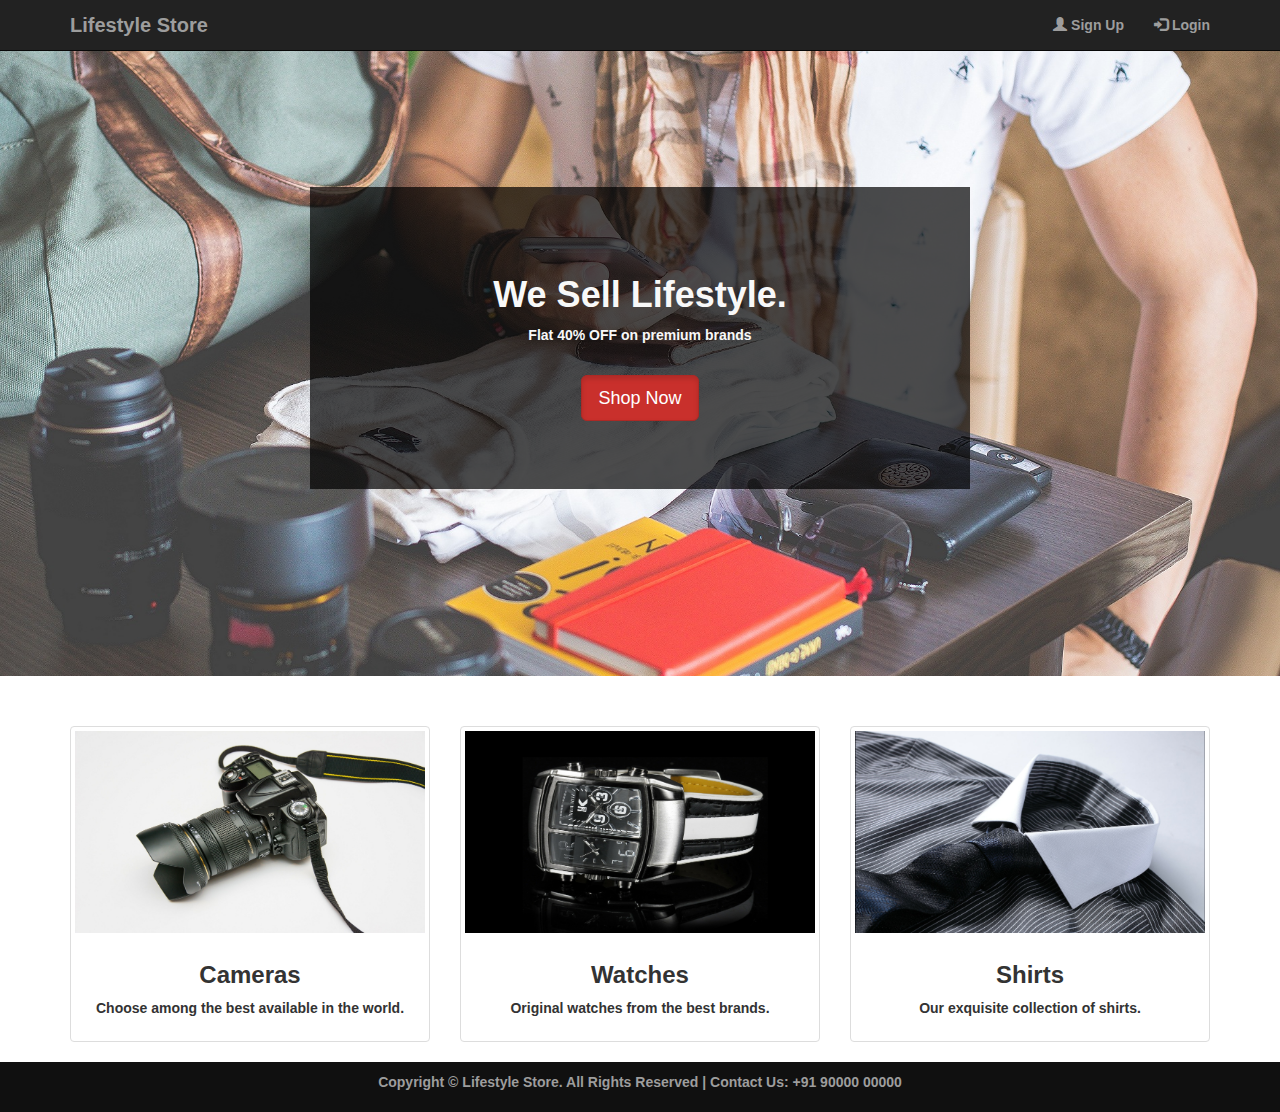
<file: index.html>
<!DOCTYPE html> 
<html>
<head> 
    <meta name="viewport" content="width=device-width, initial-scale=1">
        <title>Welcome | Life Style Store</title>
        <!-- Bootstrap Core CSS -->
        <link href="css/bootstrap.css" rel="stylesheet">
        <!-- Custom CSS -->
        <link href="index.css" rel="stylesheet">
        <!-- jQuery -->
        <script src="js/jquery.js"></script>
        <!-- Bootstrap Core JavaScript -->
        <script src="js/bootstrap.min.js"></script> 
</head> 

<body style="padding-top: 50px;"> 
    <!-- Header -->
     <div class="navbar navbar-inverse navbar-fixed-top">
            <div class="container">
                <div class="navbar-header">
                    <button type="button" class="navbar-toggle" data-toggle="collapse" data-target="#myNavbar">
                        <span class="icon-bar"></span>
                        <span class="icon-bar"></span>
                        <span class="icon-bar"></span>                        
                    </button>
                    <a class="navbar-brand" href="index.html">Lifestyle Store</a>
                </div>
                <div class="collapse navbar-collapse" id="myNavbar">
                    <ul class="nav navbar-nav navbar-right">
                        <li><a href="signup.html"><span class="glyphicon glyphicon-user"></span> Sign Up</a></li>
                        <li><a href="login.html"><span class="glyphicon glyphicon-log-in"></span> Login</a></li>
                    </ul>
                </div>
            </div>
        </div>
    <!--Header end-->
   
    <div id="content">
        <!--Main banner image-->
    <div id="banner_image">
        <div class="container">
            <center>
            <div id="banner_content">
                <h1>We Sell Lifestyle.</h1>
                <p>Flat 40% OFF on premium brands</p>
                <br>
                <a href="products.html" class="btn btn-danger btn-lg active">Shop Now</a>
            </div>
            </center>
        </div>
    </div>
    <!--Main banner image end-->
    
    <!--Item categories listing-->
            <div class="container">
                <div class="row text-center" id="item_list">
                    <div class="col-sm-4">
                        <a href="products.html#cameras" >
                            <div class="thumbnail">
                                <img src="img/camera.jpg" alt="">
                                <div class="caption">
                                    <h3>Cameras</h3>
                                    <p>Choose among the best available in the world.</p>
                                </div>
                            </div> 
                        </a>
                    </div>

                    <div class="col-sm-4">
                        <a href="products.html#watches" >
                            <div class="thumbnail">
                                <img src="img/watch.jpg" alt="">
                                <div class="caption">
                                    <h3>Watches</h3>
                                    <p>Original watches from the best brands.</p>
                                </div>
                            </div> 
                        </a>
                    </div>

                    <div class="col-sm-4">
                        <a href="products.html#shirts" >
                            <div class="thumbnail">
                                <img src="img/shirt.jpg" alt="">
                                <div class="caption">
                                    <h3>Shirts</h3>
                                    <p>Our exquisite collection of shirts.</p>
                                </div>
                            </div>
                        </a>
                    </div>
                </div>
            </div>
            <!--Item categories listing end-->
        </div>
    
        <!--Footer-->
        <footer>
            <div class="container">
                <center>
                    <p>Copyright &copy; Lifestyle Store. All Rights Reserved  |  Contact Us: +91 90000 00000</p>	
                </center>
            </div>
        </footer>
        <!--Footer end-->
    </body> 
</html>
</file>
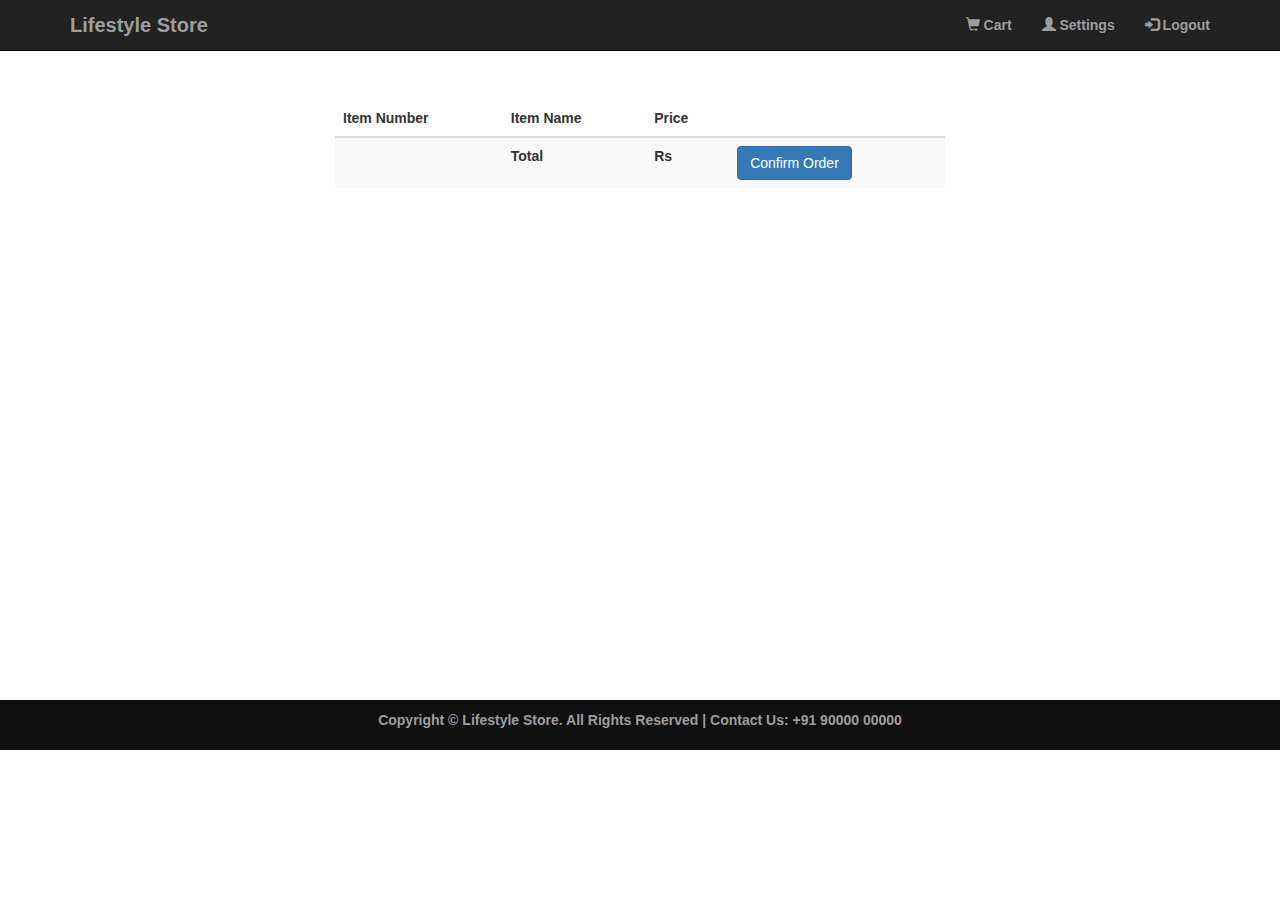
<file: cart.html>
<!DOCTYPE html>
<html lang="en">
    <head>
        <meta name="viewport" content="width=device-width, initial-scale=1">
        <title>Cart | Life Style Store</title>
        <link href="css/bootstrap.css" rel="stylesheet">
        <link href="index.css" rel="stylesheet">
        <script src="js/jquery.js"></script>
        <script src="js/bootstrap.min.js"></script>
    </head>
    <body>
        <div class="container-fluid" id="content">
            <div class="navbar navbar-inverse navbar-fixed-top">
                <div class="container">
                    <div class="navbar-header">
                        <button type="button" class="navbar-toggle" data-toggle="collapse" data-target="#myNavbar">
                            <span class="icon-bar"></span>
                            <span class="icon-bar"></span>
                            <span class="icon-bar"></span>                        
                        </button>
                        <a class="navbar-brand" href="index.html">Lifestyle Store</a>
                    </div>
                    <div class="collapse navbar-collapse" id="myNavbar">
                        <ul class="nav navbar-nav navbar-right">
                            <li><a href = "cart.html"><span class = "glyphicon glyphicon-shopping-cart"></span> Cart </a></li>
                            <li><a href = "settings.html"><span class = "glyphicon glyphicon-user"></span> Settings</a></li>
                            <li><a href = ""><span class = "glyphicon glyphicon-log-in"></span> Logout</a></li>
                        </ul>
                    </div>
                </div>
            </div>
            <div class="row decor_bg">
                <div class="col-md-6 col-md-offset-3">
                    <table class="table table-striped">
                        <thead>
                            <tr>
                                <th>Item Number</th>
                                <th>Item Name</th>
                                <th>Price</th>
                                <th></th>
                            </tr>
                        </thead>
                        <tbody>
                            <tr>
                                <td></td><td>Total</td><td>Rs </td><td><a href='success.html' class='btn btn-primary'>Confirm Order</a></td>
                            </tr>
                        </tbody>
                    </table>
                </div>
            </div>
        </div>
        <footer>
            <div class="container">
                <center>
                    <p>Copyright &copy; Lifestyle Store. All Rights Reserved  |  Contact Us: +91 90000 00000</p>	
                </center>
            </div>
        </footer>
    </body>
</html>
</file>
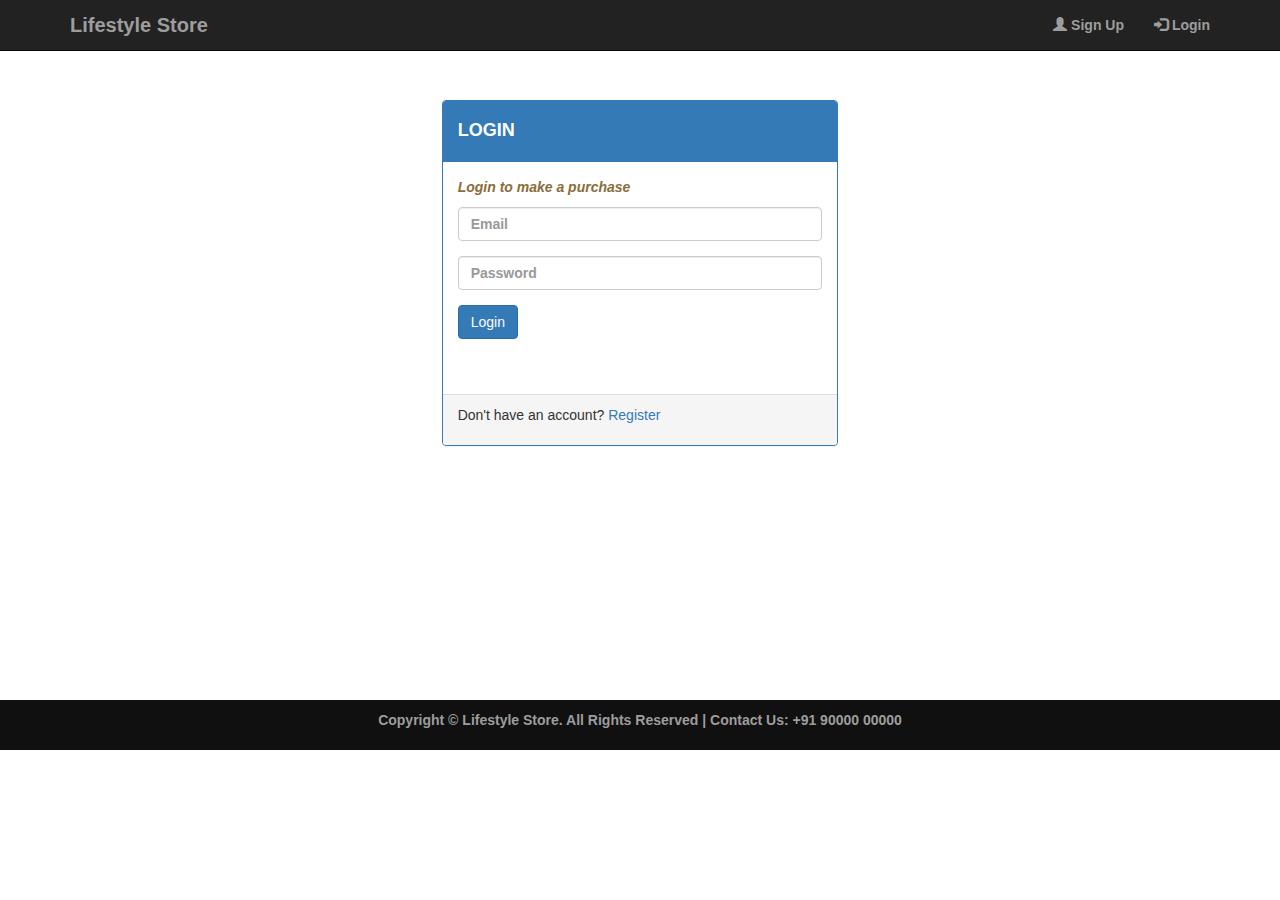
<file: login.html>
<!DOCTYPE html>
<html>
    <head>
        <meta name="viewport" content="width=device-width, initial-scale=1">
        <title>Welcome | Life Style Store</title>
        <!-- Bootstrap Core CSS -->
        <link href="css/bootstrap.css" rel="stylesheet">
        <!-- Custom CSS -->
        <link href="index.css" rel="stylesheet">
        <!-- jQuery -->
        <script src="js/jquery.js"></script>
        <!-- Bootstrap Core JavaScript -->
        <script src="js/bootstrap.min.js"></script>
    </head>
    <body>
        <div class="navbar navbar-inverse navbar-fixed-top">
            <div class="container">
                <div class="navbar-header">
                    <button type="button" class="navbar-toggle" data-toggle="collapse" data-target="#myNavbar">
                        <span class="icon-bar"></span>
                        <span class="icon-bar"></span>
                        <span class="icon-bar"></span>                        
                    </button>
                    <a class="navbar-brand" href="index.html">Lifestyle Store</a>
                </div>
                <div class="collapse navbar-collapse" id="myNavbar">
                    <ul class="nav navbar-nav navbar-right">
                        <li><a href="signup.html"><span class="glyphicon glyphicon-user"></span> Sign Up</a></li>
                        <li><a href="login.html"><span class="glyphicon glyphicon-log-in"></span> Login</a></li>
                    </ul>
                </div>
            </div>
        </div>
        <div id="content">
            <div class="container-fluid decor_bg" id="login-panel">
                <div class="row">
                    <div class="col-md-4 col-md-offset-4">
                        <div class="panel panel-primary" >
                            <div class="panel-heading">
                                <h4>LOGIN</h4>
                            </div>
                            <div class="panel-body">
                                <p class="text-warning"><i>Login to make a purchase</i><p>
                                <form role="form" action="login_submit.html" method="POST">
                                    <div class="form-group">
                                        <input type="email" class="form-control"  placeholder="Email" name="e-mail" required>
                                    </div>
                                    <div class="form-group">
                                        <input type="password" class="form-control" placeholder="Password" name="password" required>
                                    </div>
                                    <button type="submit" name="submit" class="btn btn-primary">Login</button><br><br>
                                </form><br/>
                            </div>
                            <div class="panel-footer"><p>Don't have an account? <a href="signup.html">Register</a></p></div>
                        </div>
                    </div>
                </div>
            </div>
        </div>
        <footer>
            <div class="container">
                <center>
                    <p>Copyright &copy; Lifestyle Store. All Rights Reserved  |  Contact Us: +91 90000 00000</p>	
                </center>
            </div>
        </footer>
    </body>
</html>
</file>
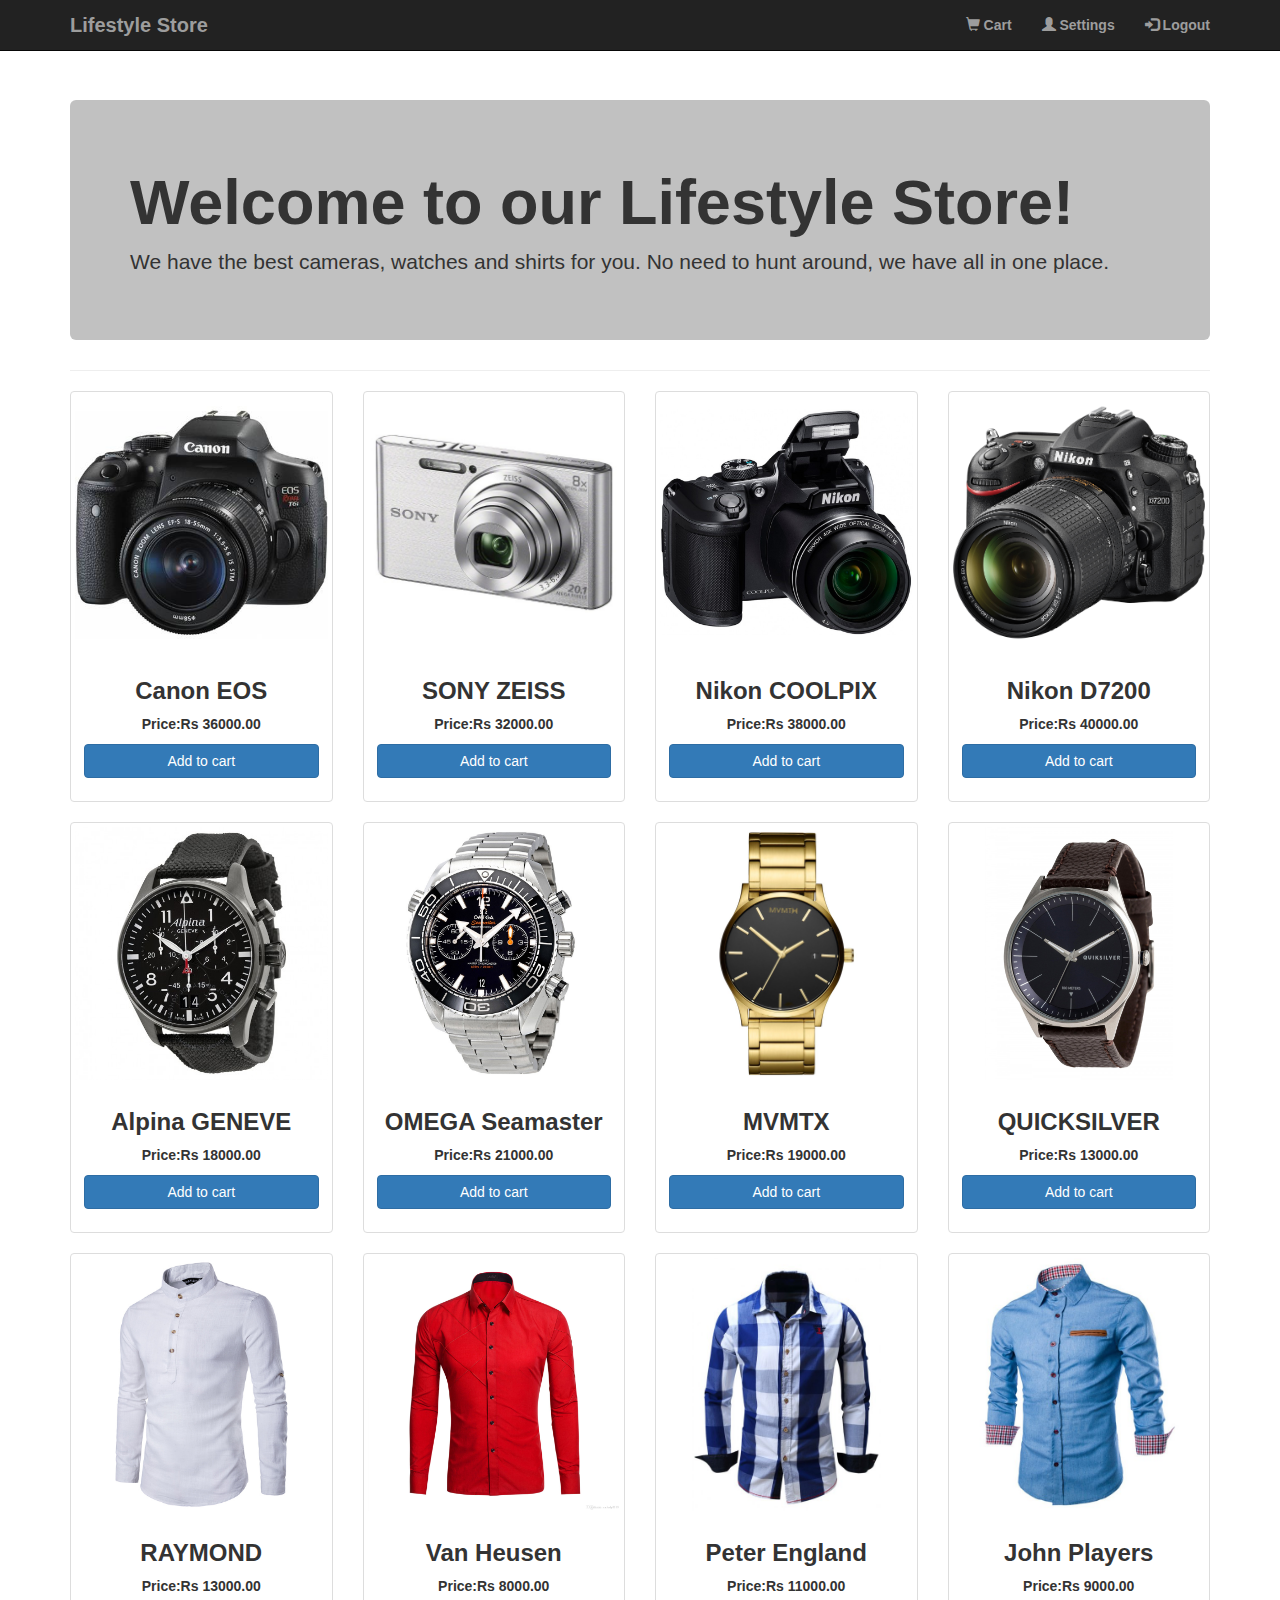
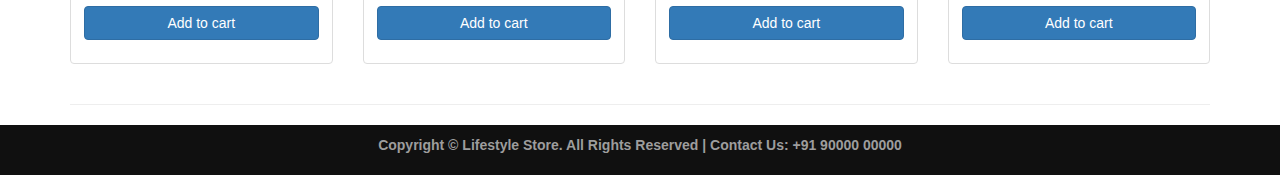
<file: products.html>
<!DOCTYPE html>
<html>
    <head>
        <meta name="viewport" content="width=device-width, initial-scale=1">
        <title>Welcome | Life Style Store</title>
        <!-- Bootstrap Core CSS -->
        <link href="css/bootstrap.css" rel="stylesheet">
        <!-- Custom CSS -->
        <link href="index.css" rel="stylesheet">
        <!-- jQuery -->
        <script src="js/jquery.js"></script>
        <!-- Bootstrap Core JavaScript -->
        <script src="js/bootstrap.min.js"></script>
    </head>
    <body>
         <div class="navbar navbar-inverse navbar-fixed-top">
            <div class="container">
                <div class="navbar-header">
                    <button type="button" class="navbar-toggle" data-toggle="collapse" data-target="#myNavbar">
                        <span class="icon-bar"></span>
                        <span class="icon-bar"></span>
                        <span class="icon-bar"></span>                        
                    </button>
                    <a class="navbar-brand" href="index.html">Lifestyle Store</a>
                </div>
                <div class="collapse navbar-collapse" id="myNavbar">
                    <ul class="nav navbar-nav navbar-right">
                        <li><a href = "cart.html"><span class = "glyphicon glyphicon-shopping-cart"></span> Cart </a></li>
                        <li><a href = "settings.html"><span class = "glyphicon glyphicon-user"></span> Settings</a></li>
                        <li><a href = "logout.html"><span class = "glyphicon glyphicon-log-in"></span> Logout</a></li>
                    </ul>
                </div>
            </div>
        </div>
        
        <div class="container" id="content">

            <!-- Jumbotron Header -->
            <div class="jumbotron home-spacer" id="products-jumbotron">
                <h1>Welcome to our Lifestyle Store!</h1>
                <p>We have the best cameras, watches and shirts for you. No need to hunt around, we have all in one place.</p>

            </div>
            <hr>

            <div class="row text-center" id="cameras">
                <div class="col-md-3 col-sm-6 home-feature">
                    <div class="thumbnail">
                        <img src="img/camera_1.jpg" alt="">
                        <div class="caption">
                            <h3>Canon EOS</h3>
                            <p>Price:Rs 36000.00</p>
                            <p><a href="login.html" role="button" class="btn btn-primary btn-block">Add to cart</a></p>
                        </div>
                    </div>
                </div>

                <div class="col-md-3 col-sm-6 home-feature">
                    <div class="thumbnail">
                        <img src="img/camera_2.jpg" alt="">
                        <div class="caption">
                            <h3>SONY ZEISS</h3>
                            <p>Price:Rs 32000.00</p>
                            <p><a href="login.html" role="button" class="btn btn-primary btn-block">Add to cart</a></p>
                        </div>
                    </div>
                </div>

                <div class="col-md-3 col-sm-6 home-feature">
                    <div class="thumbnail">
                        <img src="img/camera_3.jpg" alt="">
                        <div class="caption">
                            <h3>Nikon COOLPIX</h3>
                            <p>Price:Rs 38000.00</p>
                            <p><a href="login.html" role="button" class="btn btn-primary btn-block">Add to cart</a></p>
                        </div>
                    </div>
                </div>

                <div class="col-md-3 col-sm-6 home-feature">
                    <div class="thumbnail">
                        <img src="img/camera_4.jpg" alt="">
                        <div class="caption">
                            <h3>Nikon D7200</h3>
                            <p>Price:Rs 40000.00</p>
                            <p><a href="login.html" role="button" class="btn btn-primary btn-block">Add to cart</a></p>
                        </div>
                    </div>
                </div>
            </div>
        
        <div class="row text-center" id="watches">
                <div class="col-md-3 col-sm-6 home-feature">
                    <div class="thumbnail">
                        <img src="img/watch_1.jpg" alt="">
                        <div class="caption">
                            <h3>Alpina GENEVE</h3>
                            <p>Price:Rs 18000.00</p>
                            <p><a href="login.html" role="button" class="btn btn-primary btn-block">Add to cart</a></p>
                        </div>
                    </div>
                </div>

                <div class="col-md-3 col-sm-6 home-feature">
                    <div class="thumbnail">
                        <img src="img/watch_2.jpg" alt="">
                        <div class="caption">
                            <h3>OMEGA Seamaster</h3>
                            <p>Price:Rs 21000.00</p>
                            <p><a href="login.html" role="button" class="btn btn-primary btn-block">Add to cart</a></p>
                        </div>
                    </div>
                </div>

                <div class="col-md-3 col-sm-6 home-feature">
                    <div class="thumbnail">
                        <img src="img/watch_3.jpg" alt="">
                        <div class="caption">
                            <h3>MVMTX</h3>
                            <p>Price:Rs 19000.00</p>
                            <p><a href="login.html" role="button" class="btn btn-primary btn-block">Add to cart</a></p>
                        </div>
                    </div>
                </div>

                <div class="col-md-3 col-sm-6 home-feature">
                    <div class="thumbnail">
                        <img src="img/watch_4.jpg" alt="">
                        <div class="caption">
                            <h3>QUICKSILVER</h3>
                            <p>Price:Rs 13000.00</p>
                            <p><a href="login.html" role="button" class="btn btn-primary btn-block">Add to cart</a></p>
                        </div>
                    </div>
                </div>
            </div>
        
        <div class="row text-center" id="shirts">
                <div class="col-md-3 col-sm-6 home-feature">
                    <div class="thumbnail">
                        <img src="img/shirt_1.jpg" alt="">
                        <div class="caption">
                            <h3>RAYMOND</h3>
                            <p>Price:Rs 13000.00</p>
                            <p><a href="login.html" role="button" class="btn btn-primary btn-block">Add to cart</a></p>
                        </div>
                    </div>
                </div>

                <div class="col-md-3 col-sm-6 home-feature">
                    <div class="thumbnail">
                        <img src="img/shirt_2.jpg" alt="">
                        <div class="caption">
                            <h3>Van Heusen</h3>
                            <p>Price:Rs 8000.00</p>
                            <p><a href="login.html" role="button" class="btn btn-primary btn-block">Add to cart</a></p>
                        </div>
                    </div>
                </div>

                <div class="col-md-3 col-sm-6 home-feature">
                    <div class="thumbnail">
                        <img src="img/shirt_3.jpg" alt="">
                        <div class="caption">
                            <h3>Peter England</h3>
                            <p>Price:Rs 11000.00</p>
                            <p><a href="login.html" role="button" class="btn btn-primary btn-block">Add to cart</a></p>
                        </div>
                    </div>
                </div>

                <div class="col-md-3 col-sm-6 home-feature">
                    <div class="thumbnail">
                        <img src="img/shirt_4.jpg" alt="">
                        <div class="caption">
                            <h3>John Players</h3>
                            <p>Price:Rs 9000.00</p>
                            <p><a href="login.html" role="button" class="btn btn-primary btn-block">Add to cart</a></p>
                        </div>
                    </div>
                </div>
            </div>
            <hr>
        </div>
        <footer>
            <div class="container">
                <center>
                    <p>Copyright &copy; Lifestyle Store. All Rights Reserved  |  Contact Us: +91 90000 00000</p>	
                </center>
            </div>
        </footer>
        
    </body>
</html>
</file>
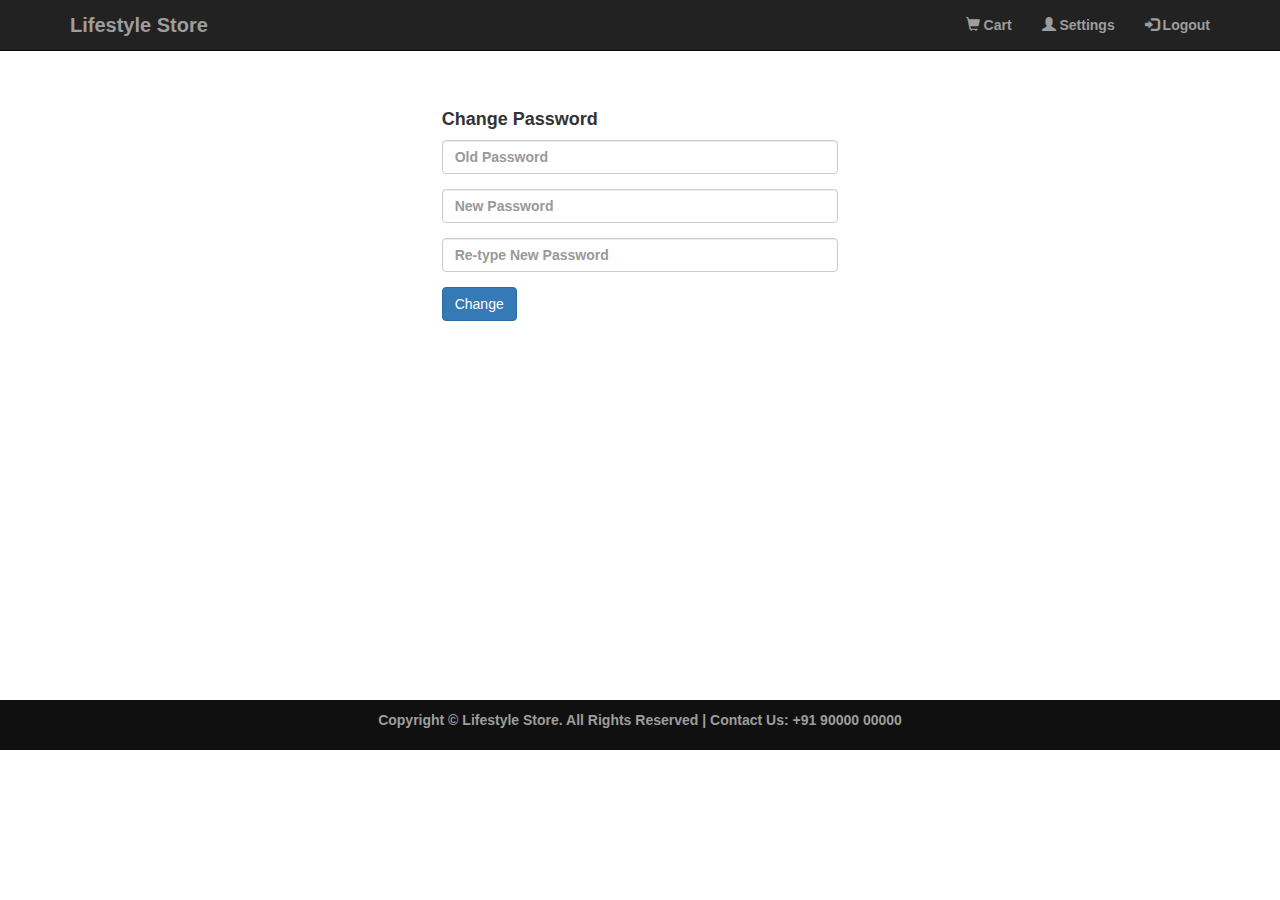
<file: settings.html>
<!DOCTYPE html>
<html>
    <meta name="viewport" content="width=device-width, initial-scale=1">
        <title>Welcome | Life Style Store</title>
        <!-- Bootstrap Core CSS -->
        <link href="css/bootstrap.css" rel="stylesheet">
        <!-- Custom CSS -->
        <link href="index.css" rel="stylesheet">
        <!-- jQuery -->
        <script src="js/jquery.js"></script>
        <!-- Bootstrap Core JavaScript -->
        <script src="js/bootstrap.min.js"></script>
    </head>
    <body>
        <div class="navbar navbar-inverse navbar-fixed-top">
            <div class="container">
                <div class="navbar-header">
                    <button type="button" class="navbar-toggle" data-toggle="collapse" data-target="#myNavbar">
                        <span class="icon-bar"></span>
                        <span class="icon-bar"></span>
                        <span class="icon-bar"></span>                        
                    </button>
                    <a class="navbar-brand" href="index.html">Lifestyle Store</a>
                </div>
                <div class="collapse navbar-collapse" id="myNavbar">
                    <ul class="nav navbar-nav navbar-right">
                        <li><a href = "cart.html"><span class = "glyphicon glyphicon-shopping-cart"></span> Cart </a></li>
                        <li><a href = "settings.html"><span class = "glyphicon glyphicon-user"></span> Settings</a></li>
                        <li><a href = ""><span class = "glyphicon glyphicon-log-in"></span> Logout</a></li>
                    </ul>
                </div>
            </div>
        </div>
        <div class="container-fluid" id="content">
            <div class="row">
                <div class="col-lg-4 col-lg-offset-4" id="settings-container">
                    <h4>Change Password</h4>
                    <form action="settings_script.html" method="POST">
                        <div class="form-group">
                            <input type="password" class="form-control" name="old-password"  placeholder="Old Password" required>
                        </div>
                        <div class="form-group">
                            <input type="password" class="form-control" name="password" placeholder="New Password" required>
                        </div>
                        <div class="form-group">
                            <input type="password" class="form-control" name="password1"  placeholder="Re-type New Password" required>
                        </div>
                        <button type="submit" class="btn btn-primary">Change</button>
                    </form>
                </div>
            </div>
        </div>
        <footer>
            <div class="container">
                <center>
                    <p>Copyright &copy; Lifestyle Store. All Rights Reserved  |  Contact Us: +91 90000 00000</p>	
                </center>
            </div>
        </footer>
    </body>
</html>
</file>
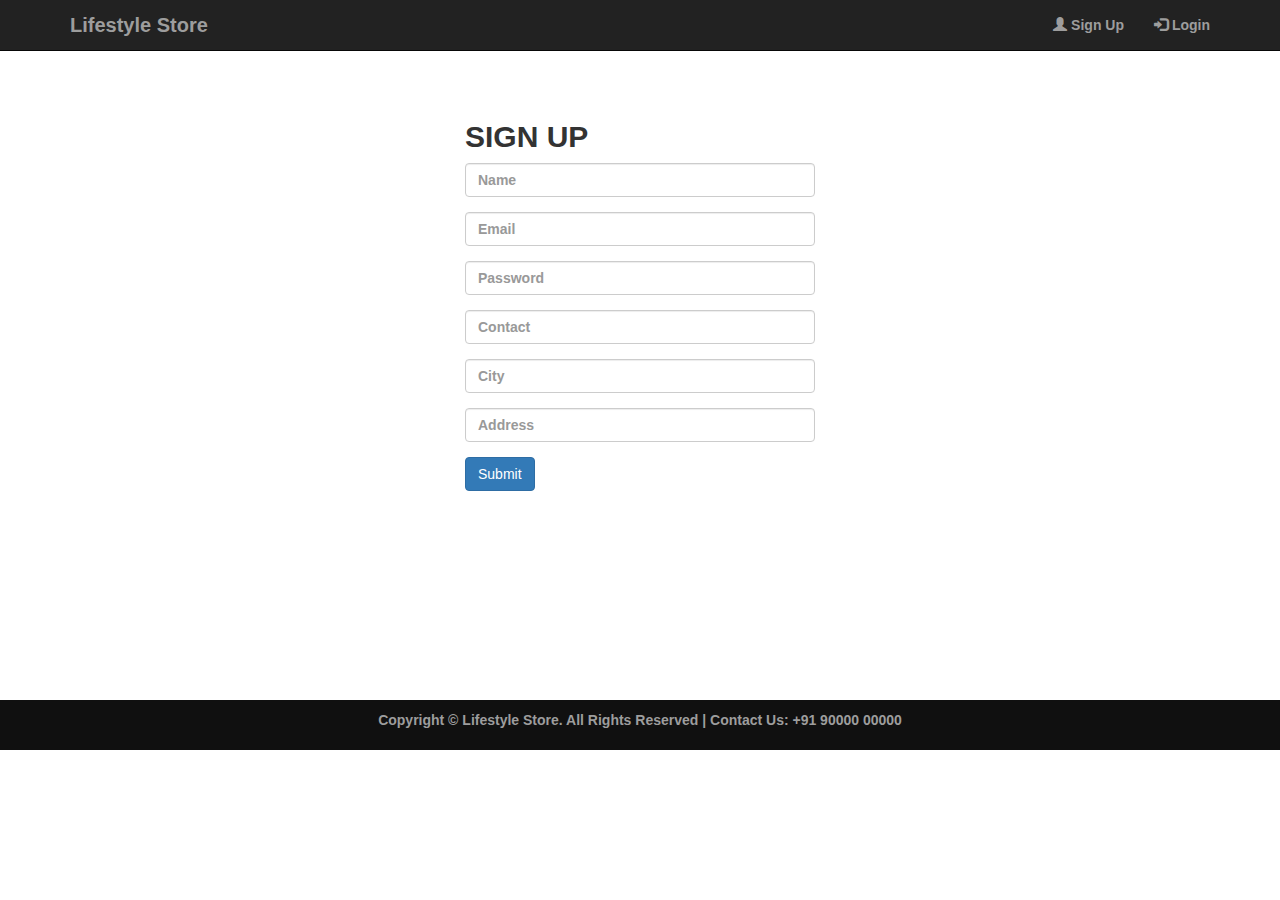
<file: signup.html>
<!DOCTYPE html>
<html>
    <head>
        <meta name="viewport" content="width=device-width, initial-scale=1">
        <title>Welcome | Life Style Store</title>
        <!-- Bootstrap Core CSS -->
        <link href="css/bootstrap.css" rel="stylesheet">
        <!-- Custom CSS -->
        <link href="index.css" rel="stylesheet">
        <!-- jQuery -->
        <script src="js/jquery.js"></script>
        <!-- Bootstrap Core JavaScript -->
        <script src="js/bootstrap.min.js"></script>
    </head>
    <body>
        <div class="navbar navbar-inverse navbar-fixed-top">
            <div class="container">
                <div class="navbar-header">
                    <button type="button" class="navbar-toggle" data-toggle="collapse" data-target="#myNavbar">
                        <span class="icon-bar"></span>
                        <span class="icon-bar"></span>
                        <span class="icon-bar"></span>                        
                    </button>
                    <a class="navbar-brand" href="index.html">Lifestyle Store</a>
                </div>
                <div class="collapse navbar-collapse" id="myNavbar">
                    <ul class="nav navbar-nav navbar-right">
                        <li><a href="signup.html"><span class="glyphicon glyphicon-user"></span> Sign Up</a></li>
                        <li><a href="login.html"><span class="glyphicon glyphicon-log-in"></span> Login</a></li>
                    </ul>
                </div>
            </div>
        </div>
        <div class="container-fluid decor_bg" id="content">
            <div class="row">
                <div class="container">
                    <div class="col-lg-4 col-lg-offset-4 col-md-6 col-md-offset-3">
                        <h2>SIGN UP</h2>
                        <form  action="signup_script.html" method="POST">
                            <div class="form-group">
                                <input class="form-control" placeholder="Name" name="name"  required>
                            </div>
                            <div class="form-group">
                                <input type="email" class="form-control"  placeholder="Email"  name="e-mail" required>
                            </div>
                            <div class="form-group">
                                <input type="password" class="form-control" placeholder="Password" name="password" required>
                            </div>
                            <div class="form-group">
                                <input type="text" class="form-control"  placeholder="Contact" maxlength="10" size="10" name="contact" required>
                            </div>
                            <div class="form-group">
                                <input  type="text" class="form-control"  placeholder="City" name="city" required>
                            </div>
                            <div class="form-group">
                                <input  type="text" class="form-control"  placeholder="Address" name="address" required>
                            </div>
                            <button type="submit" name="submit" class="btn btn-primary">Submit</button>
                        </form>
                    </div>
                </div>
            </div>
        </div>
        <footer>
            <div class="container">
                <center>
                    <p>Copyright &copy; Lifestyle Store. All Rights Reserved  |  Contact Us: +91 90000 00000</p>	
                </center>
            </div>
        </footer>
    </body>
</html>
</file>
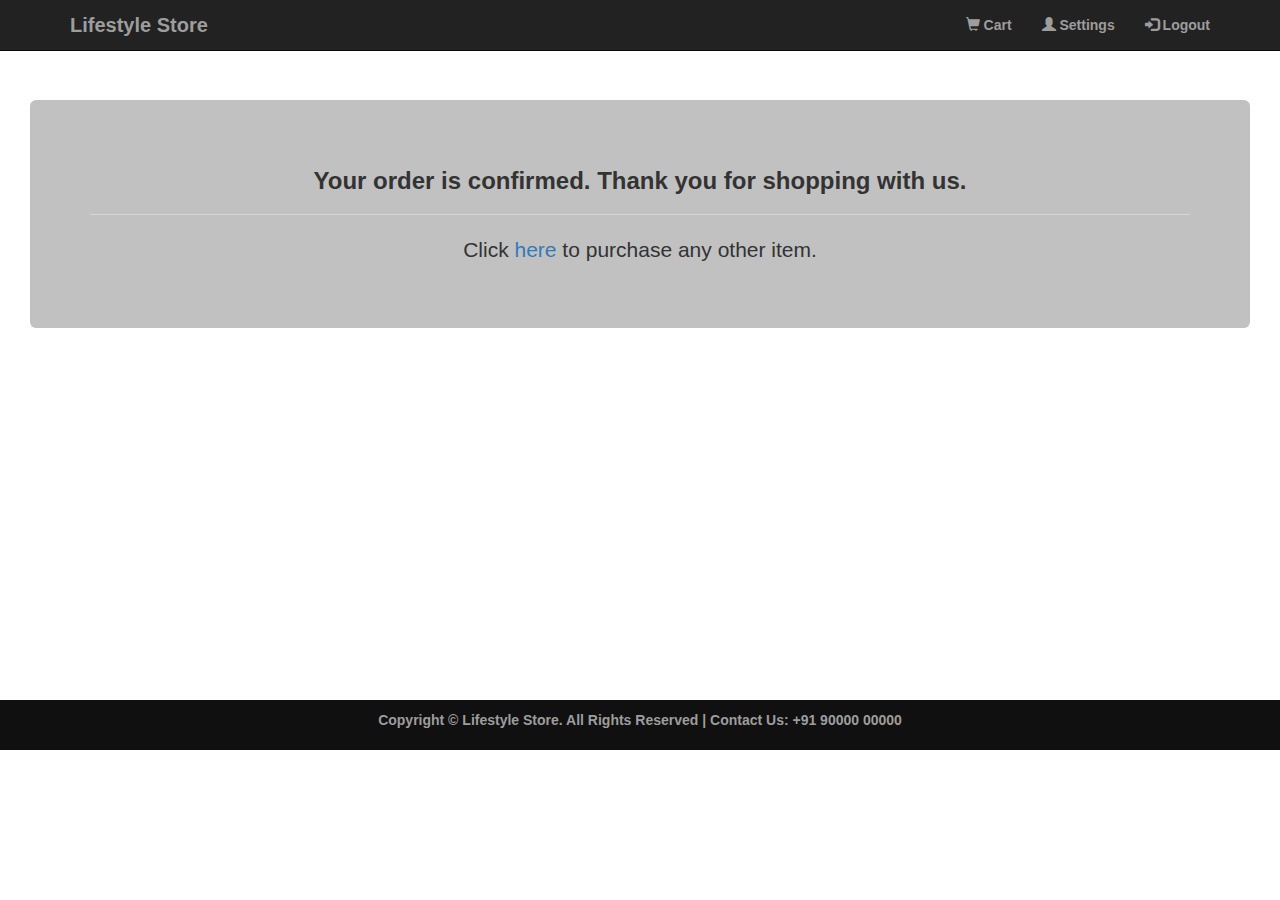
<file: success.html>
<!DOCTYPE html>
<html>
    <head>
        <meta name="viewport" content="width=device-width, initial-scale=1">
        <title>Welcome | Life Style Store</title>
        <!-- Bootstrap Core CSS -->
        <link href="css/bootstrap.css" rel="stylesheet">
        <!-- Custom CSS -->
        <link href="index.css" rel="stylesheet">
        <!-- jQuery -->
        <script src="js/jquery.js"></script>
        <!-- Bootstrap Core JavaScript -->
        <script src="js/bootstrap.min.js"></script>
    </head>
    <body>
        <div class="navbar navbar-inverse navbar-fixed-top">
            <div class="container">
                <div class="navbar-header">
                    <button type="button" class="navbar-toggle" data-toggle="collapse" data-target="#myNavbar">
                        <span class="icon-bar"></span>
                        <span class="icon-bar"></span>
                        <span class="icon-bar"></span>                        
                    </button>
                    <a class="navbar-brand" href="index.html">Lifestyle Store</a>
                </div>
                <div class="collapse navbar-collapse" id="myNavbar">
                    <ul class="nav navbar-nav navbar-right">
                        <li><a href = "cart.html"><span class = "glyphicon glyphicon-shopping-cart"></span> Cart </a></li>
                        <li><a href = "settings.html"><span class = "glyphicon glyphicon-user"></span> Settings</a></li>
                        <li><a href = ""><span class = "glyphicon glyphicon-log-in"></span> Logout</a></li>
                    </ul>
                </div>
            </div>
        </div>
        <div class="container-fluid" id="content">
            <div class="col-md-12">
                <div class="jumbotron">
                    <h3 align="center">Your order is confirmed. Thank you for shopping with us.</h3><hr>
                    <p align="center">Click <a href="products.html">here</a> to purchase any other item.</p>
                </div>
            </div>
        </div>
        <footer>
            <div class="container">
                <center>
                    <p>Copyright &copy; Lifestyle Store. All Rights Reserved  |  Contact Us: +91 90000 00000</p>	
                </center>
            </div>
        </footer>
    </body>
</html>
</file>
<file: index.css>
body,html{
    width: 100%;
    height: 100%;
}

body{
    padding-top: 100px;
}

body,
h1,
h2,
h3,
h4,
h5,
h6 {
    font-family: "Lato","Helvetica Neue",Helvetica,Arial,sans-serif;
    font-weight: 700;
}

#content{
    min-height: 600px;
}

#banner_image {
    padding-bottom: 50px;
    text-align: center;
    color: #f8f8f8;
    background: url(img/background.jpg) no-repeat center center;
    background-size: cover;
}

#banner_content{
    position: relative;
    padding-top: 6%;
    padding-bottom: 6%;
    margin-top: 12%;
    margin-bottom: 12%;
    background-color: rgba(0 ,0 ,0 , 0.7);
    max-width: 660px;
}

#item_list {
    padding-top: 50px;
}

/*This code ensures that when we navigate to a particular section of a page, the section does not get lost behind the header*/
#cameras:before, #watches:before, #shirts:before{
    display: block; 
    content: " "; 
    margin-top: -85px; 
    height: 85px; 
    visibility: hidden;
}

#login-panel .panel-footer{
    font-weight:normal;
}

footer {
    padding: 10px 0;
    background-color: #101010;
    color:#9d9d9d;
    bottom: 0;
    width: 100%;
}

.red{
    color:red;
}

#settings-container{
    margin-bottom:10px;
}

.navbar-brand{
    font-size:20px;
}

@media(max-width:768px) {
    #banner_content {
        padding-bottom: 15%;
    }
    footer{
        text-align:left;
    }
}

.remove_item_link{
    color:#0000ff;
}
</file>
